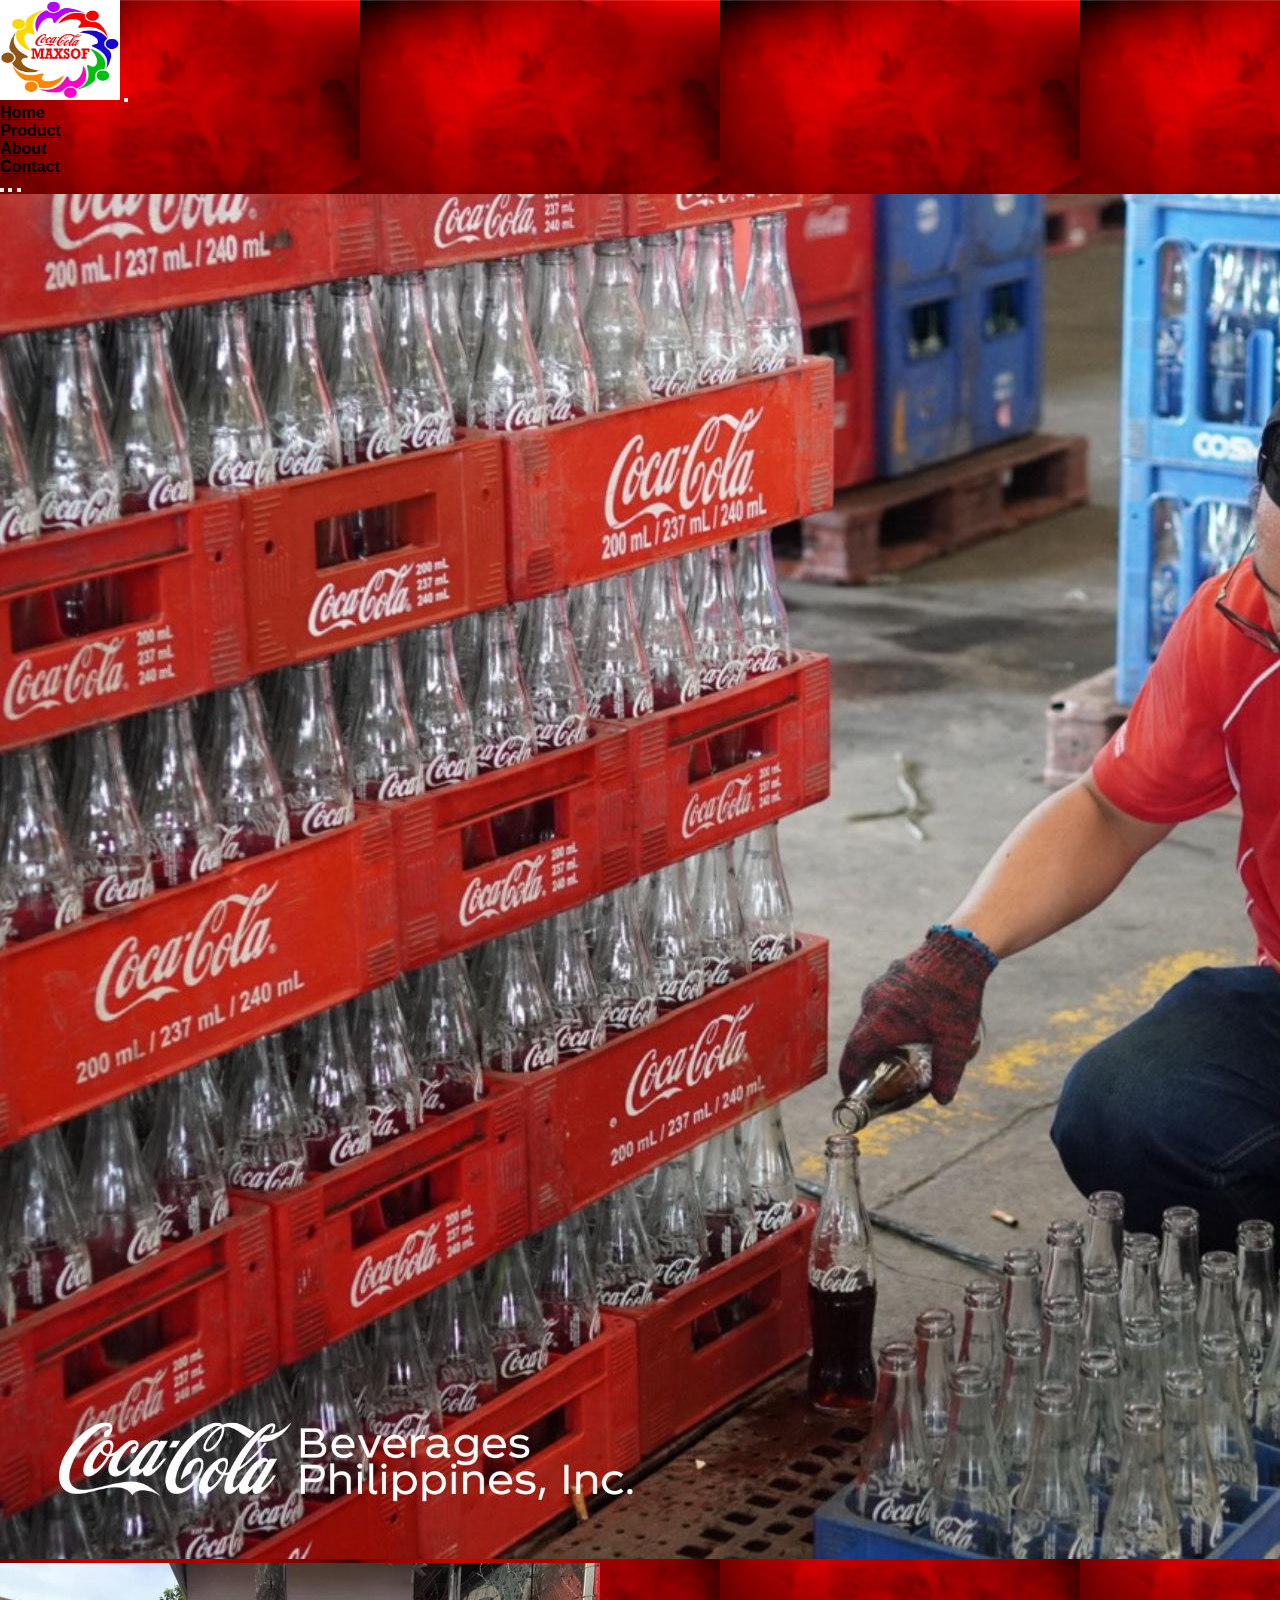
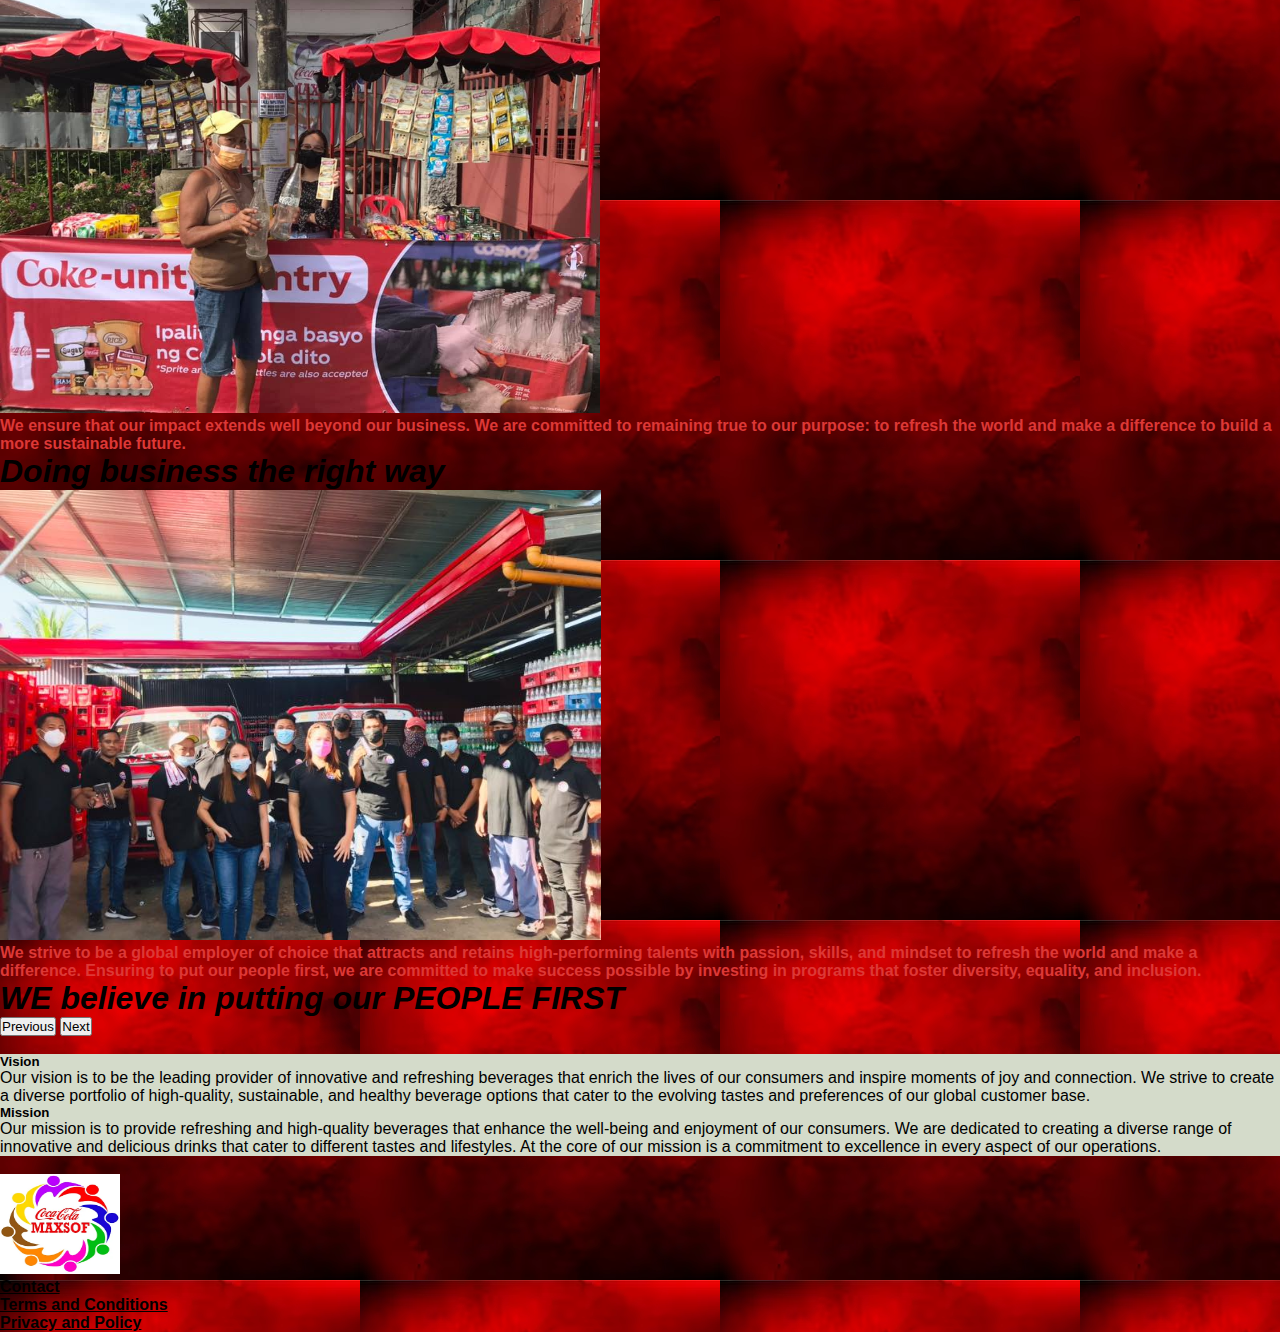
<file: index.html>
<!DOCTYPE html>
<html lang="en">
<head>
    <meta charset="UTF-8">
    <meta name="viewport" content="width=device-width, initial-scale=1.0">
    <title>Maxsof</title>
    <link href="https://cdn.jsdelivr.net/npm/bootstrap@5.2.3/dist/css/bootstrap.min.css" rel="stylesheet" integrity="sha384-rbsA2VBKQhggwzxH7pPCaAqO46MgnOM80zW1RWuH61DGLwZJEdK2Kadq2F9CUG65" crossorigin="anonymous">
    <style>
      * {
          margin: 0;
          padding: 0;
        }

      body {
         font-family: sans-serif;
         background-image: url(./background-image.jpg);
         background-repeat: cover;
      }
      
      .nav-link {
        color: black;
        font-weight: 900;
      }
      .carousel-caption p {
        color:#dd3836;
        font-weight: bolder;
      }

      .carousel-caption h1 {
        color: black;
        font-weight: bolder;
        font-style: italic;
      }

      .card {
        background-color: #d4dbca;
      }

      .card-title {
        text-decoration-color: red;
      }
    </style>
<body>
<!-- LOGO -->
        <header class="container">
            <nav class="navbar navbar-expand-lg">
                <a href="#" class="navbar-brand">
                    <img src="./logo-maxsof.jpg" alt="website-logo" width="120" height="100">
                </a>
<!-- NAV BAR -->
            <button class="navbar-toggler" type="button" data-bs-toggle="collapse" data-bs-target="#navbarNav" aria-controls="navbarNav" aria-expanded="false" aria-label="Toggle navigation">
                <span class="navbar-toggler-icon"></span>
            </button>
<!-- NAVIGATION START HERE -->
                <div class="collapse navbar-collapse" id="navbarNav">
                     <ul class="navbar-nav ml-auto">
                         <li class="nav-item">
                             <a href="index.html" class="nav-link">Home</a> 
                         </li>
                        <li class="nav-item">
                            <a href="product.html" class="nav-link">Product</a> 
                        </li>
                        <li class="nav-item">
                            <a href="about.html" class="nav-link">About</a> 
                        </li>
                        <li class="nav-item">
                            <a href="contact.html" class="nav-link">Contact</a> 
                        </li>
         
         
                     </ul>
                </div>
            </nav>
         </header>
<!-- NAVIGATION END HERE -->
    <main>
<!-- CAROUSEL STARTS HERE -->
        <div class="carousel container">
        <div id="carouselExampleCaptions" class="carousel slide" data-bs-ride="false">
           <div class="carousel-indicators">
              <button type="button" data-bs-target="#carouselExampleCaptions" data-bs-slide-to="0" class="active"
                aria-current="true" aria-label="Slide 1"></button>
             <button type="button" data-bs-target="#carouselExampleCaptions" data-bs-slide-to="1"
               aria-label="Slide 2"></button>
             <button type="button" data-bs-target="#carouselExampleCaptions" data-bs-slide-to="2"
              aria-label="Slide 3"></button>
            </div>
          <div class="carousel-inner">
            <div class="carousel-item active">
             <img src="./carousel-1.jpg" class="d-block w-100 carousel-img " alt="Hiking">
              <div class="carousel-caption top-0 mt-4 d-md-block">
               <p class="text-uppercase"></p>
               <h1></h1>
            
          </div>
        </div>
        <div class="carousel-item">
          <img src="./carousel-8.jpg" class="d-block w-100 carousel-img h-100" 
            style="height: 450px;">
          <div class="carousel-caption top-0 mt-4 d-md-block ">
            <p class="text-uppercase">We ensure that our impact extends well beyond our business. We are committed to remaining true to our purpose: to refresh the world and make a difference to build a more sustainable future.</p>
            <h1>Doing business the right way</h1>
            
          </div>
        </div>
        <div class="carousel-item">
          <img src="./carousel-4.jpg" class="d-block w-100 carousel-img h-100" 
            style="height: 450px;">
          <div class="carousel-caption top-0 mt-4 d-md-block">
            <p class="text-uppercase">We strive to be a global employer of choice that attracts and retains high-performing talents with passion, skills, and mindset to refresh the world and make a difference. Ensuring to put our people first, we are committed to make success possible by investing in programs that foster diversity, equality, and inclusion.</p>
            <h1>WE believe in putting our PEOPLE FIRST</h1>
            
          </div>
        </div>

        <button class="carousel-control-prev" type="button" data-bs-target="#carouselExampleCaptions"
          data-bs-slide="prev">
          <span class="carousel-control-prev-icon" aria-hidden="true"></span>
          <span class="visually-hidden">Previous</span>
        </button>
        <button class="carousel-control-next" type="button" data-bs-target="#carouselExampleCaptions"
          data-bs-slide="next">
          <span class="carousel-control-next-icon" aria-hidden="true"></span>
          <span class="visually-hidden">Next</span>
        </button>
      </div>
<!-- CAROUSEL END HERE -->
<!-- CARD START HERE -->
<br/>
<div class="row">
  <div class="col-sm-6">
    <div class="card">
      <div class="card-body">
        <h5 class="card-title">Vision</h5>
        <p class="card-text">Our vision is to be the leading provider of innovative and refreshing beverages that enrich the lives of our consumers and inspire moments of joy and connection. We strive to create a diverse portfolio of high-quality, sustainable, and healthy beverage options that cater to the evolving tastes and preferences of our global customer base.</p>
        <a href="vision-mission.html"></a>
      </div>
    </div>
  </div>
  <div class="col-sm-6">
    <div class="card">
      <div class="card-body">
        <h5 class="card-title">Mission</h5>
        <p class="card-text">Our mission is to provide refreshing and high-quality beverages that enhance the well-being and enjoyment of our consumers. We are dedicated to creating a diverse range of innovative and delicious drinks that cater to different tastes and lifestyles. At the core of our mission is a commitment to excellence in every aspect of our operations. </p>
        <a href="vision-mission.html"></a>
      </div>
    </div>
  </div>
</div>
  <br/>
    </main>
    <footer>
      <footer class="container">
        <nav class="navbar bg-light navbar-expand-lg">
            <a href="#" class="navbar-brand">
                <img src="./logo-maxsof.jpg" alt="website-logo" width="120" height="100">
            </a>
            <div class="d-flex justify-content-end" id="navbarNav">
              <ul class="navbar-nav ml-auto">
                 <li class="nav-item">
                      <a href="contact.html" class="nav-link">Contact</a> 
                 </li>
                 <li class="nav-item">
                     <a href="terms-conditions.html" class="nav-link">Terms and Conditions</a> 
                 </li>
                 <li class="nav-item">
                     <a href="terms-conditions.html" class="nav-link">Privacy and Policy</a> 
                 </li>
              </ul>
            </div>
        </div>
      </footer>
    </footer>
    <script src="https://cdn.jsdelivr.net/npm/bootstrap@5.2.3/dist/js/bootstrap.bundle.min.js" integrity="sha384-kenU1KFdBIe4zVF0s0G1M5b4hcpxyD9F7jL+jjXkk+Q2h455rYXK/7HAuoJl+0I4" crossorigin="anonymous"></script>
</body>
</html>
</file>
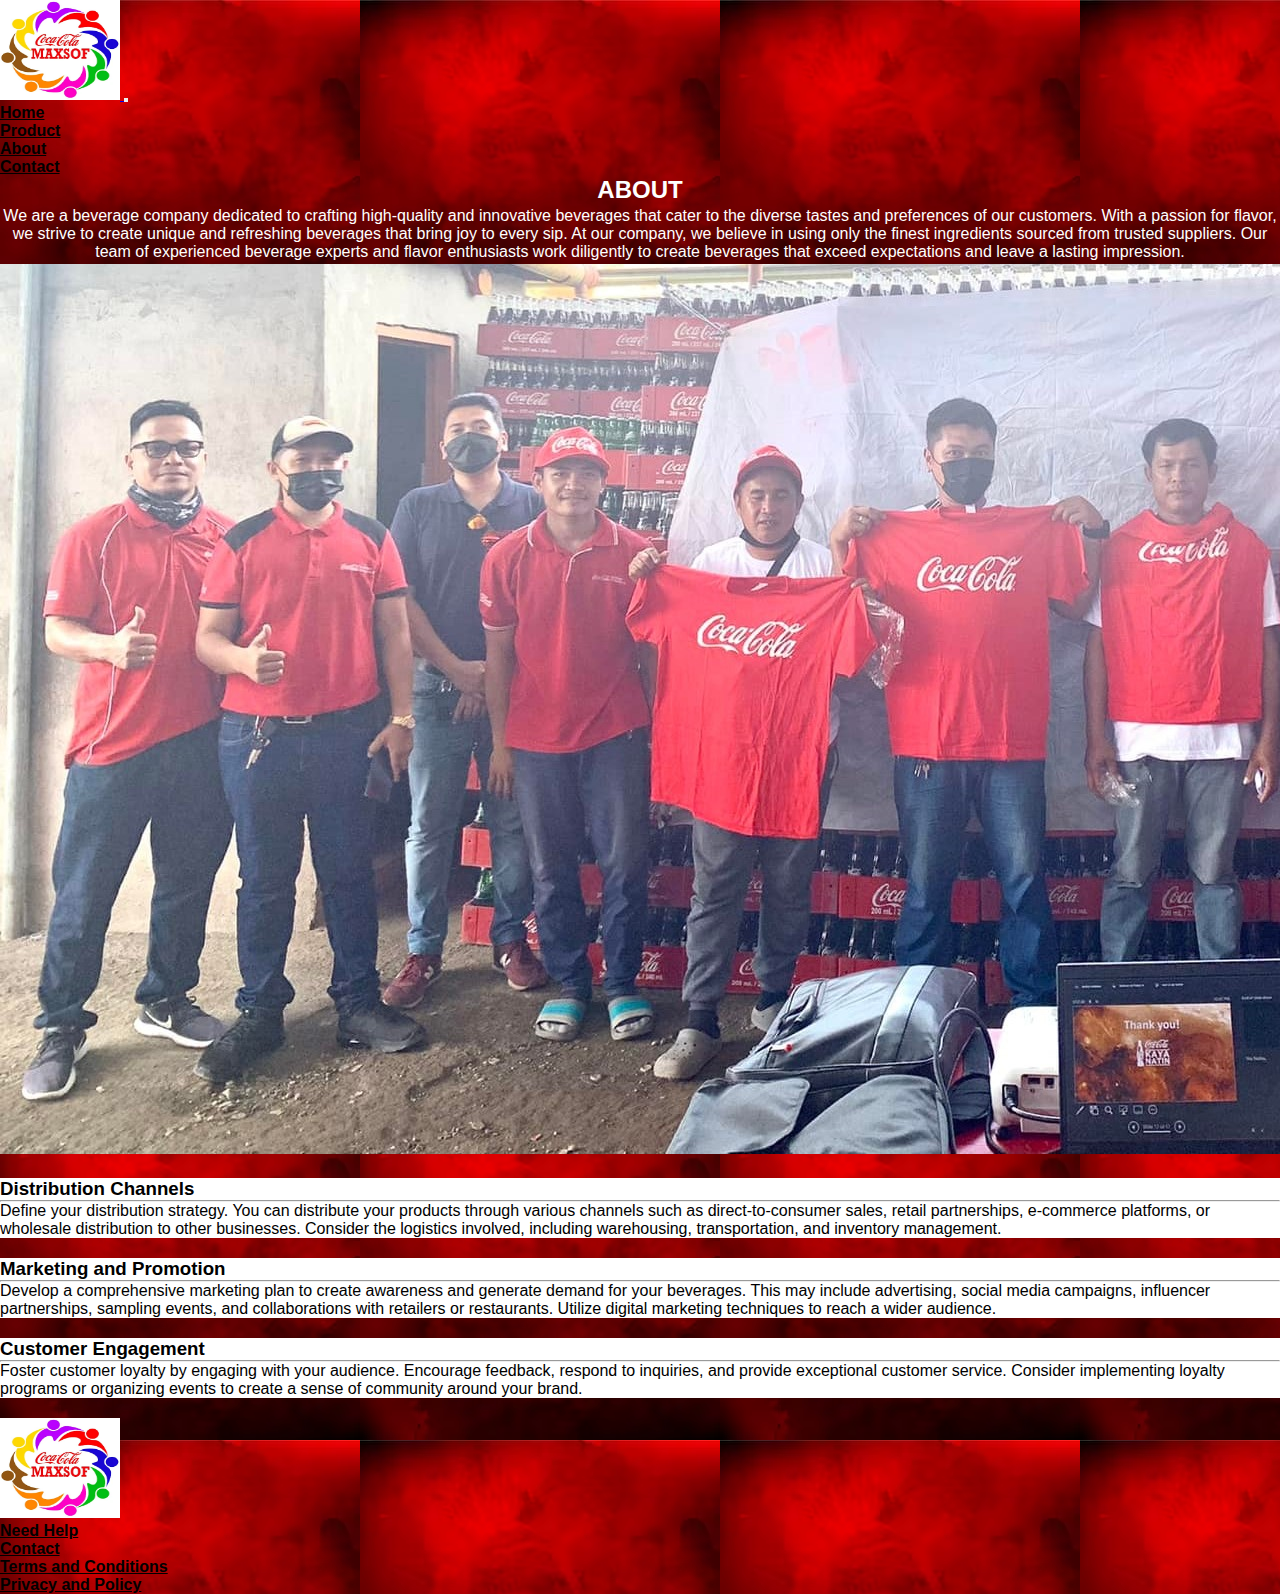
<file: about.html>
<!DOCTYPE html>
<html lang="en">
<head>
    <meta charset="UTF-8">
    <meta name="viewport" content="width=device-width, initial-scale=1.0">
    <title>About</title>
    <link href="https://cdn.jsdelivr.net/npm/bootstrap@5.2.3/dist/css/bootstrap.min.css" rel="stylesheet" integrity="sha384-rbsA2VBKQhggwzxH7pPCaAqO46MgnOM80zW1RWuH61DGLwZJEdK2Kadq2F9CUG65" crossorigin="anonymous">

    <style>
        * {
            padding: 0;
            margin: 0;
        }

        body {
         font-family: sans-serif;
         background-image: url(./background-image.jpg);
         background-repeat: cover;
        }

        .nav-link {
        color: black;
        font-weight: 900;
        }
        
        .about-a {
            margin: 30px;
            padding: 5px;

        }

        .about-1 h2 {
            text-align: center;
            color: white;
            font-weight: bold;
        }

        .about-1 p {
            text-align: center;
            padding: 3px;
            color: white

        }

        .about-item {
            margin-bottom: 20px;
            margin-top: 20px;
            background-color: white;
            padding: 80px, 30px;
            box-shadow: 0 0 9px rgba (0, 0, 0 .6 );
        }

        .about-item-1 {
            font-size: 43px;
            margin: 0;
        }
    </style>


</head>
<body>
    <header class="container">
        <nav class="navbar navbar-expand-lg">
            <a href="#" class="navbar-brand">
                <img src="./logo-maxsof.jpg" alt="website-logo" width="120" height="100">
            </a>
<!-- NAV BAR -->
        <button class="navbar-toggler" type="button" data-bs-toggle="collapse" data-bs-target="#navbarNav" aria-controls="navbarNav" aria-expanded="false" aria-label="Toggle navigation">
            <span class="navbar-toggler-icon"></span>
        </button>
<!-- NAVIGATION START HERE -->
            <div class="collapse navbar-collapse" id="navbarNav">
                 <ul class="navbar-nav ml-auto">
                     <li class="nav-item">
                         <a href="index.html" class="nav-link">Home</a> 
                     </li>
                    <li class="nav-item">
                        <a href="product.html" class="nav-link">Product</a> 
                    </li>
                    <li class="nav-item">
                        <a href="about.html" class="nav-link">About</a> 
                    </li>
                    <li class="nav-item">
                        <a href="contact.html" class="nav-link">Contact</a> 
                    </li>
     
     
                 </ul>
            </div>
        </nav>
     </header>

    <section id="about">
        <div class="about-1">
            <h2>ABOUT</h2>
            <p>We are a beverage company dedicated to crafting high-quality and innovative beverages that cater to the diverse tastes and preferences of our customers. With a passion for flavor, we strive to create unique and refreshing beverages that bring joy to every sip.

                At our company, we believe in using only the finest ingredients sourced from trusted suppliers. Our team of experienced beverage experts and flavor enthusiasts work diligently to create beverages that exceed expectations and leave a lasting impression.</p>
        </div>
        <img src="carousel-5.jpg">
        <div id="about-2">
            <div class="content-box-lg">
                <div class="container">
                    <div class="row">
                        <div class="col-md-4">
                            <div class="about-item text-center">
                                <h3>Distribution Channels</h3>
                                <hr/>
                                <p> Define your distribution strategy. You can distribute your products through various channels such as direct-to-consumer sales, retail partnerships, e-commerce platforms, or wholesale distribution to other businesses. Consider the logistics involved, including warehousing, transportation, and inventory management.</p>
                            </div>
                        </div>
                        <div class="col-md-4">
                            <div class="about-item text-center">
                                <h3>Marketing and Promotion</h3>
                                <hr/>
                                <p> Develop a comprehensive marketing plan to create awareness and generate demand for your beverages. This may include advertising, social media campaigns, influencer partnerships, sampling events, and collaborations with retailers or restaurants. Utilize digital marketing techniques to reach a wider audience.</p>
                            </div>
                        </div>                        <div class="col-md-4">
                            <div class="about-item text-center">
                                <h3>Customer Engagement</h3>
                                <hr/>
                                <p> Foster customer loyalty by engaging with your audience. Encourage feedback, respond to inquiries, and provide exceptional customer service. Consider implementing loyalty programs or organizing events to create a sense of community around your brand.</p>
                            </div>
                        </div>
                    </div>
                </div>
            </div>
        </div>
    </section>

    <footer>
        <footer class="container">
          <nav class="navbar bg-light navbar-expand-lg">
              <a href="#" class="navbar-brand">
                  <img src="./logo-maxsof.jpg" alt="website-logo" width="120" height="100">
              </a>
              <div class="d-flex justify-content-end" id="navbarNav">
                <ul class="navbar-nav ml-auto">
                    <li class="nav-item">
                        <a href="#" class="nav-link">Need Help</a> 
                    </li>
                   <li class="nav-item">
                        <a href="#" class="nav-link">Contact</a> 
                   </li>
                   <li class="nav-item">
                       <a href="#" class="nav-link">Terms and Conditions</a> 
                   </li>
                   <li class="nav-item">
                       <a href="#" class="nav-link">Privacy and Policy</a> 
                   </li>
                </ul>
              </div>
          </div>
        </footer>
      </footer>
    <script src="https://cdn.jsdelivr.net/npm/bootstrap@5.2.3/dist/js/bootstrap.bundle.min.js" integrity="sha384-kenU1KFdBIe4zVF0s0G1M5b4hcpxyD9F7jL+jjXkk+Q2h455rYXK/7HAuoJl+0I4" crossorigin="anonymous"></script>
</body>
</html>
</file>
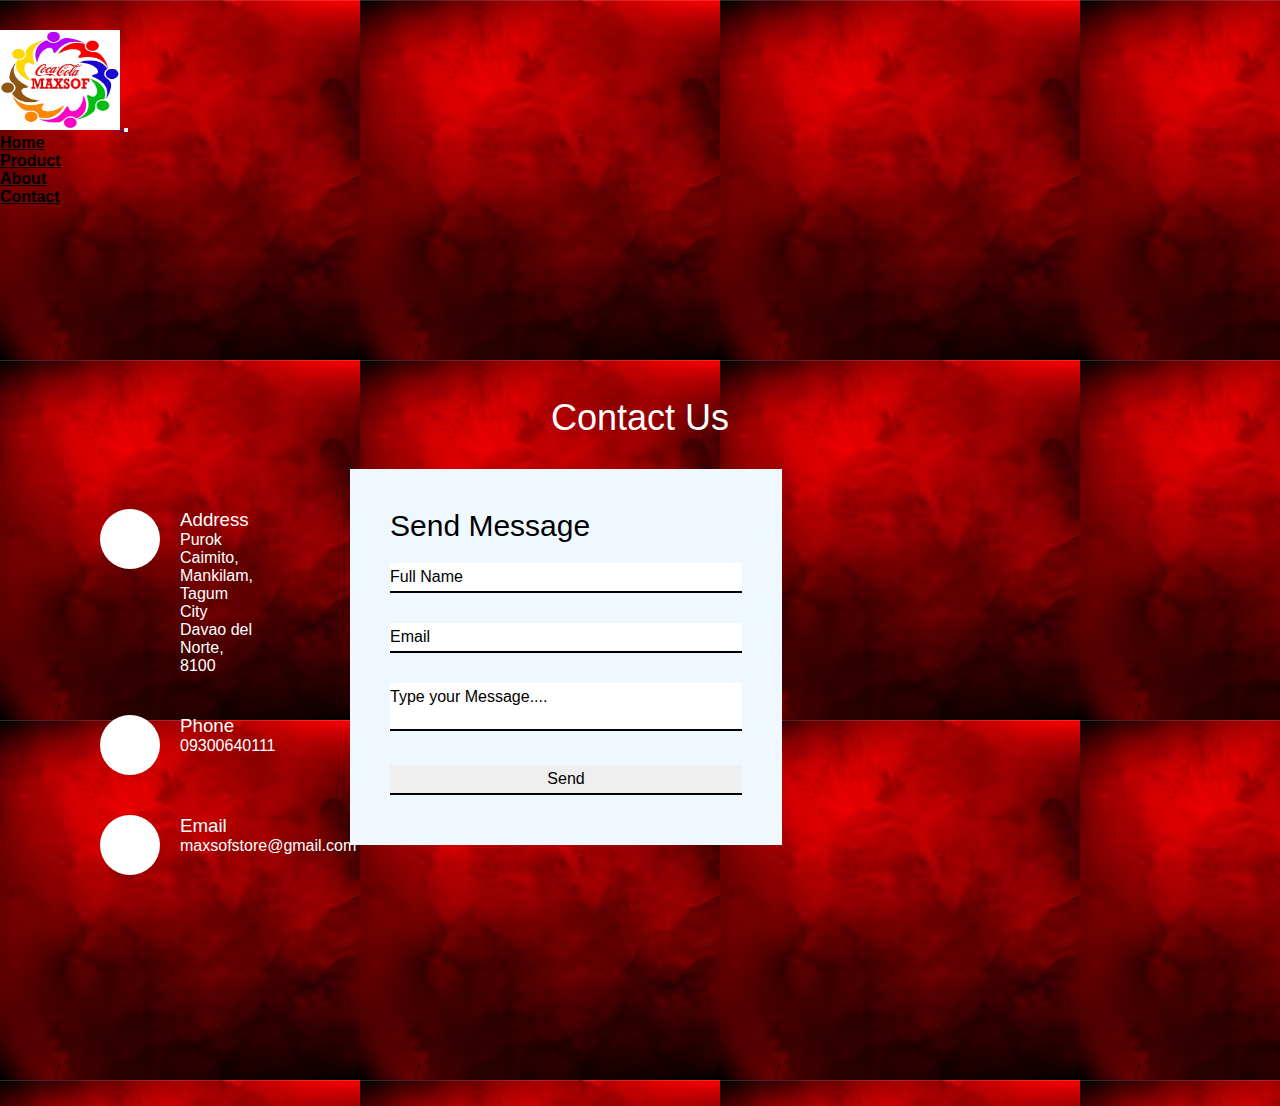
<file: contact.html>
<!DOCTYPE html>
<html lang="en">
<head>
    <meta charset="UTF-8">
    <meta name="viewport" content="width=device-width, initial-scale=1.0">
    <title>Contact</title>
    <link href="https://cdn.jsdelivr.net/npm/bootstrap@5.2.3/dist/css/bootstrap.min.css" rel="stylesheet" integrity="sha384-rbsA2VBKQhggwzxH7pPCaAqO46MgnOM80zW1RWuH61DGLwZJEdK2Kadq2F9CUG65" crossorigin="anonymous">
    <link rel="stylesheet" href="https://cdnjs.cloudflare.com/ajax/libs/font-awesome/6.4.0/css/all.min.css" integrity="sha512-iecdLmaskl7CVkqkXNQ/ZH/XLlvWZOJyj7Yy7tcenmpD1ypASozpmT/E0iPtmFIB46ZmdtAc9eNBvH0H/ZpiBw==" crossorigin="anonymous" referrerpolicy="no-referrer" />
    <style>
        * {
            margin: 0;
            padding: 0;
            box-sizing: border-box;
            font-family: sans-serif;
        }

        body {
         font-family: sans-serif;
         background-image: url(./background-image.jpg);
         background-repeat: cover;

        }

        .nav-link {
        color: black;
        font-weight: 900;
        }

        .contact {
            position: relative;
            min-height: 100vh;
            padding: 50px 100px;
            display: flex;
            justify-content: center;
            align-items: center;
            flex-direction: column;
        }

        .contact .content {
            max-width: 800px;
            text-align: center;
        }

        .contact .content h2 {
            font-size: 36px;
            font-weight: 500;
            color: white;

        }

        .contact .content p {
            
            font-weight: 300;
            color: white;

        }

        .container {
            width: 100%;
            display: flex;
            justify-content: flex-start;
            align-items: flex-start;
            margin-top: 30px;

        }

        .container .contact-info {
            width: 50px;
            display: flex;
            flex-direction: column;

        }

        .container .contact-info .box {
            position: relative;
            padding: 20px 0;
            display: flex;

        }

        .container .contact-info .box .icon {
            min-width: 60px;
            height: 60px;
            background: white;
            display: flex;
            justify-content: center;
            align-items: center;
            border-radius: 50%;
            font-size: 22px;
        }

        .container .contact-info {
            position: relative;
            display: flex;
            padding: 20px 0;
        }
        .container .contact-info .box .text {
            display: flex;
            margin-left: 20px;
            font-size: 16px;
            color: white;
            flex-direction: column;
            font-weight: 300;

        }

        .container .contact-info .box .text h3 {
            font-weight: 500;
            color: white;

        }

        .contactform {
            width: 40%;
            padding: 40px;
            background-color: aliceblue;
            margin-left: 200px;
        } 

        .contactform h2 {
            font-size: 30px;
            color: black;
            font-weight: 500;
        }

        .contactform .inputbox {
            position: relative;
            width: 100%;
            margin-top: 10px;
            
        }

        .contactform .inputbox input,
        .contactform .inputbox textarea {
            width: 100%;
            padding: 5px 0;
            font-size: 16px;
            margin: 10px 0;
            border: none;
            border-bottom: 2px solid black;
            outline: none;
            resize: none;
        }

        .contactform .inputbox span {
            position: absolute;
            left: 0;
            padding: 5px 0;
            font-size: 16px;
            margin: 10px 0;
            pointer-events: none;
            transition: 0.5s;
            color: black;
        }

        .contactform .inputbox input:focus ~ span,
        .contactform .inputbox input:valid ~ span,
        .contactform .inputbox textarea:focus ~ span,
        .contactform .inputbox textarea:valid ~ span
         {
            color: aqua;
            font-size: 12px;
            transform: translateY(-20px);

        }

        .contactform .inputbox input [type="submit"] {
            width: 100px;
            background-color: #d4dbca;
            color: aliceblue;
            border: none;
            cursor: pointer;
            padding: 10px;
            font-size: 18px;

        }
    </style>


</head>
<body>
    <header class="container">
        <nav class="navbar navbar-expand-lg">
            <a href="#" class="navbar-brand">
                <img src="./logo-maxsof.jpg" alt="website-logo" width="120" height="100">
            </a>
<!-- NAV BAR -->
        <button class="navbar-toggler" type="button" data-bs-toggle="collapse" data-bs-target="#navbarNav" aria-controls="navbarNav" aria-expanded="false" aria-label="Toggle navigation">
            <span class="navbar-toggler-icon"></span>
        </button>
<!-- NAVIGATION START HERE -->
            <div class="collapse navbar-collapse" id="navbarNav">
                 <ul class="navbar-nav ml-auto">
                     <li class="nav-item">
                         <a href="index.html" class="nav-link">Home</a> 
                     </li>
                    <li class="nav-item">
                        <a href="product.html" class="nav-link">Product</a> 
                    </li>
                    <li class="nav-item">
                        <a href="about.html" class="nav-link">About</a> 
                    </li>
                    <li class="nav-item">
                        <a href="contact.html" class="nav-link">Contact</a> 
                    </li>
     
     
                 </ul>
            </div>
        </nav>
     </header>
    <section class="contact">
        <div class="content">
            <h2>Contact Us</h2>
            <p></p>
        </div>
        <div class="container">
            <div class="contact-info">
                <div class="box">
                    <div class="icon"><i class="fa-solid fa-map-pin"></i></div>
                    <div class="text">
                        <h3>Address</h3>
                        <p>Purok Caimito, <br/>Mankilam, Tagum City Davao del Norte, <br/>8100</p>
                    </div>
                </div>
                <div class="box">
                    <div class="icon"><i class="fa-solid fa-phone"></i></div>
                    <div class="text">
                        <h3>Phone</h3>
                        <p>09300640111</p>
                    </div>
                </div>
                <div class="box">
                    <div class="icon"><i class="fa-solid fa-envelope"></i></div>
                    <div class="text">
                        <h3>Email</h3>
                        <p>maxsofstore@gmail.com</p>
                    </div>
                </div>
            </div>
            <div class="contactform">
                <form>
                    <h2>Send Message</h2>
                    <div class="inputbox">
                        <input type="text" name="" required="required">
                        <span>Full Name</span>
                    </div>
                    <div class="inputbox">
                        <input type="text" name="" required="required">
                        <span>Email</span>
                    </div>
                    <div class="inputbox">
                        <textarea type="text" required="required" ></textarea>
                        <span>Type your Message....</span>
                 
                    </div>
                    <div class="inputbox">
                        <input type="submit" name="" value="Send">
                    </div>
                </form>
            </div>
        </div>
    </section>
    <script src="https://cdn.jsdelivr.net/npm/bootstrap@5.2.3/dist/js/bootstrap.bundle.min.js" integrity="sha384-kenU1KFdBIe4zVF0s0G1M5b4hcpxyD9F7jL+jjXkk+Q2h455rYXK/7HAuoJl+0I4" crossorigin="anonymous"></script>
</body>
</html>
</file>
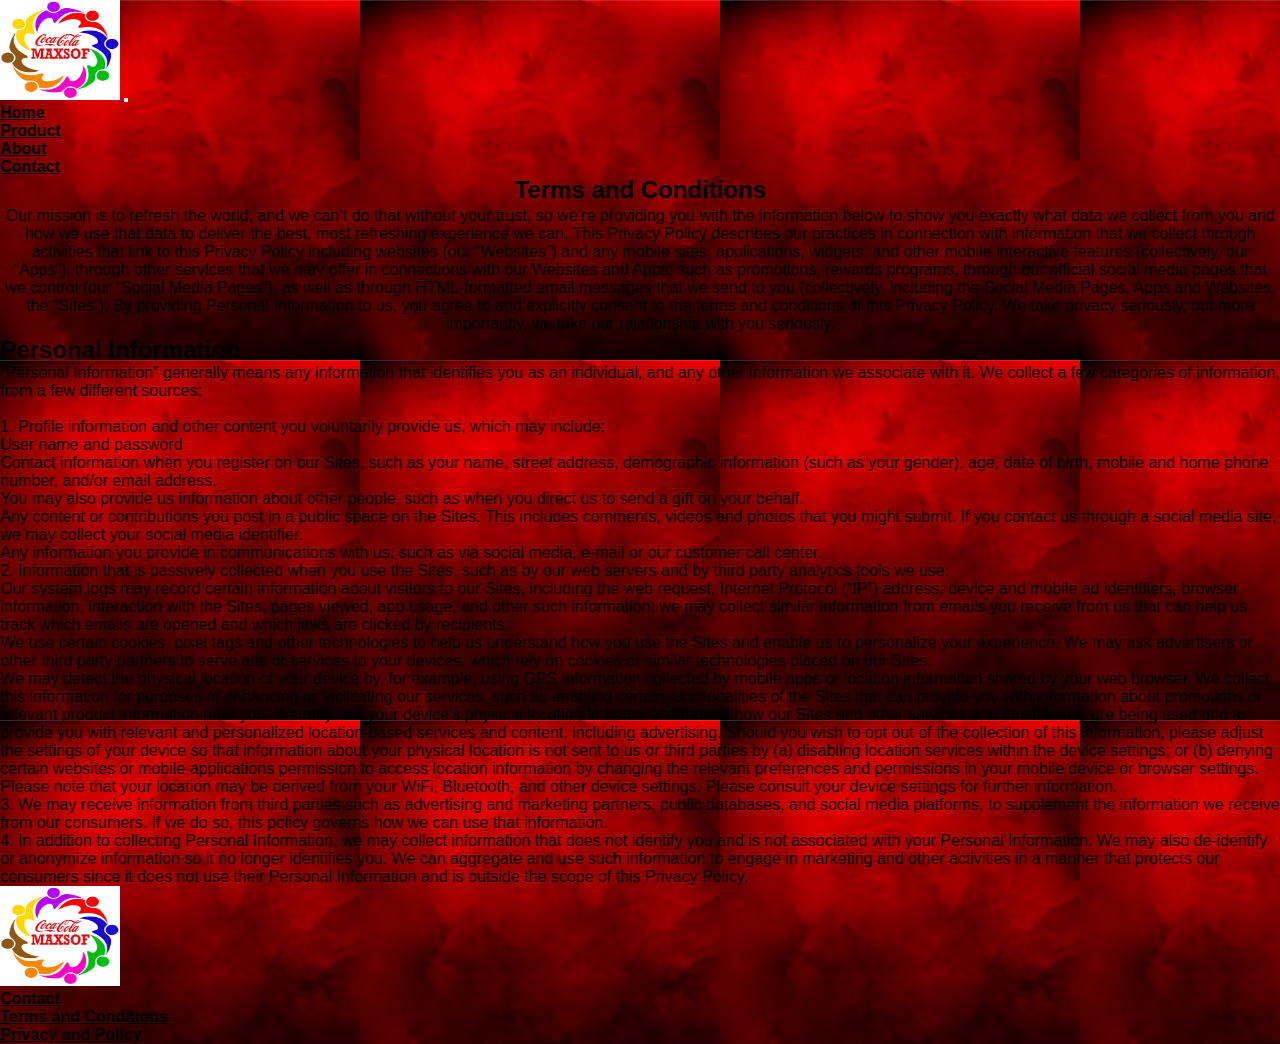
<file: terms-conditions.html>
<!DOCTYPE html>
<html lang="en">
<head>
    <meta charset="UTF-8">
    <meta name="viewport" content="width=device-width, initial-scale=1.0">
    <title>Terms and Conditions</title>
    <link href="https://cdn.jsdelivr.net/npm/bootstrap@5.2.3/dist/css/bootstrap.min.css" rel="stylesheet" integrity="sha384-rbsA2VBKQhggwzxH7pPCaAqO46MgnOM80zW1RWuH61DGLwZJEdK2Kadq2F9CUG65" crossorigin="anonymous">
    <style>
         * {
            padding: 0;
            margin: 0;
        }

        body {
         font-family: sans-serif;
         background-image: url(./background-image.jpg);
         background-repeat: cover;

        }

        .nav-link {
        color: black;
        font-weight: 900;
        }

        .terms-conditions {
            margin: 30px;
            padding: 5px;
            background-color: #d4dbca;
        }

        .term-1 h2 {
            text-align: center;
            color: black;
            font-weight: bold;

        }

        .term-1 p {
            text-align: center;
            padding: 3px;
        }
    </style>
</head>
<body>
    <header class="container">
        <nav class="navbar navbar-expand-lg">
            <a href="#" class="navbar-brand">
                <img src="./logo-maxsof.jpg" alt="website-logo" width="120" height="100">
            </a>
<!-- NAV BAR -->
        <button class="navbar-toggler" type="button" data-bs-toggle="collapse" data-bs-target="#navbarNav" aria-controls="navbarNav" aria-expanded="false" aria-label="Toggle navigation">
            <span class="navbar-toggler-icon"></span>
        </button>
<!-- NAVIGATION START HERE -->
            <div class="collapse navbar-collapse" id="navbarNav">
                 <ul class="navbar-nav ml-auto">
                     <li class="nav-item">
                         <a href="index.html" class="nav-link">Home</a> 
                     </li>
                    <li class="nav-item">
                        <a href="product.html" class="nav-link">Product</a> 
                    </li>
                    <li class="nav-item">
                        <a href="about.html" class="nav-link">About</a> 
                    </li>
                    <li class="nav-item">
                        <a href="contact.html" class="nav-link">Contact</a> 
                    </li>
     
     
                 </ul>
            </div>
        </nav>
     </header>
    <section id="terms-conditions">
        <div class="term-1">
            <h2>Terms and Conditions</h2>
            <p>Our mission is to refresh the world, and we can’t do that without your trust, so we’re providing you with the information below to show you exactly what data we collect from you and how we use that data to deliver the best, most refreshing experience we can. 

 

                This Privacy Policy describes our practices in connection with information that we collect through activities that link to this Privacy Policy including websites (our “Websites”) and any mobile sites, applications, widgets, and other mobile interactive features (collectively, our “Apps”), through other services that we may offer in connections with our Websites and Apps, such as promotions, rewards programs, through our official social media pages that we control (our “Social Media Pages”), as well as through HTML-formatted email messages that we send to you (collectively, including the Social Media Pages, Apps and Websites, the “Sites”).  
                
                 
                
                By providing Personal Information to us, you agree to and explicitly consent to the terms and conditions of this Privacy Policy.
                
                 
                
                We take privacy seriously, but more importantly, we take our relationship with you seriously.</p>
        </div>

        <div class="term-2">
            <h2>Personal Information</h2>
            <p>“Personal Information” generally means any information that identifies you as an individual, and any other information we associate with it. We collect a few categories of information, from a few different sources:</p>
            <br/>
            <p>1. Profile information and other content you voluntarily provide us, which may include:</p>
            <ul>
                <li>User name and password</li>
                <li>Contact information when you register on our Sites, such as your name, street address, demographic information (such as your gender), age, date of birth, mobile and home phone number, and/or email address. </li>
                <li>You may also provide us information about other people, such as when you direct us to send a gift on your behalf.</li>
                <li>Any content or contributions you post in a public space on the Sites. This includes comments, videos and photos that you might submit. If you contact us through a social media site, we may collect your social media identifier.</li>
                <li>Any information you provide in communications with us, such as via social media, e-mail or our customer call center.</li>
             </ul>
             <p>2. Information that is passively collected when you use the Sites, such as by our web servers and by third party analytics tools we use:</p>
             <ul>
                <li>Our system logs may record certain information about visitors to our Sites, including the web request, Internet Protocol (“IP”) address, device and mobile ad identifiers, browser information, interaction with the Sites, pages viewed, app usage, and other such information; we may collect similar information from emails you receive from us that can help us track which emails are opened and which links are clicked by recipients.</li>
                <li>We use certain cookies, pixel tags and other technologies to help us understand how you use the Sites and enable us to personalize your experience.  We may ask advertisers or other third party partners to serve ads or services to your devices, which rely on cookies or similar technologies placed on our Sites.</li>
                <li>We may detect the physical location of your device by, for example, using GPS information collected by mobile apps or location information shared by your web browser. We collect this information for purposes of enhancing or facilitating our services, such as enabling certain functionalities of the Sites that can provide you with information about promotions or relevant product information near you. We may use your device’s physical location to better understand how our Sites and other services and functionality are being used and to provide you with relevant and personalized location-based services and content, including advertising. Should you wish to opt out of the collection of this information, please adjust the settings of your device so that information about your physical location is not sent to us or third parties by (a) disabling location services within the device settings; or (b) denying certain websites or mobile applications permission to access location information by changing the relevant preferences and permissions in your mobile device or browser settings. Please note that your location may be derived from your WiFi, Bluetooth, and other device settings. Please consult your device settings for further information.</li>
             </ul>
             <p>3. We may receive information from third parties such as advertising and marketing partners, public databases, and social media platforms, to supplement the information we receive from our consumers. If we do so, this policy governs how we can use that information.</p>
             <p>4. In addition to collecting Personal Information, we may collect information that does not identify you and is not associated with your Personal Information.  We may also de-identify or anonymize information so it no longer identifies you.  We can aggregate and use such information to engage in marketing and other activities in a manner that protects our consumers since it does not use their Personal Information and is outside the scope of this Privacy Policy.</p>

        </div>

    </section>

    <footer>
        <footer class="container">
          <nav class="navbar bg-light navbar-expand-lg">
              <a href="#" class="navbar-brand">
                  <img src="./logo-maxsof.jpg" alt="website-logo" width="120" height="100">
              </a>
              <div class="d-flex justify-content-end" id="navbarNav">
                <ul class="navbar-nav ml-auto">
                   <li class="nav-item">
                        <a href="contact.html" class="nav-link">Contact</a> 
                   </li>
                   <li class="nav-item">
                       <a href="terms-conditions.html" class="nav-link">Terms and Conditions</a> 
                   </li>
                   <li class="nav-item">
                       <a href="#" class="nav-link">Privacy and Policy</a> 
                   </li>
                </ul>
              </div>
          </div>
        </footer>
      </footer>
    <script src="https://cdn.jsdelivr.net/npm/bootstrap@5.2.3/dist/js/bootstrap.bundle.min.js" integrity="sha384-kenU1KFdBIe4zVF0s0G1M5b4hcpxyD9F7jL+jjXkk+Q2h455rYXK/7HAuoJl+0I4" crossorigin="anonymous"></script>
</body>
</html>
</file>
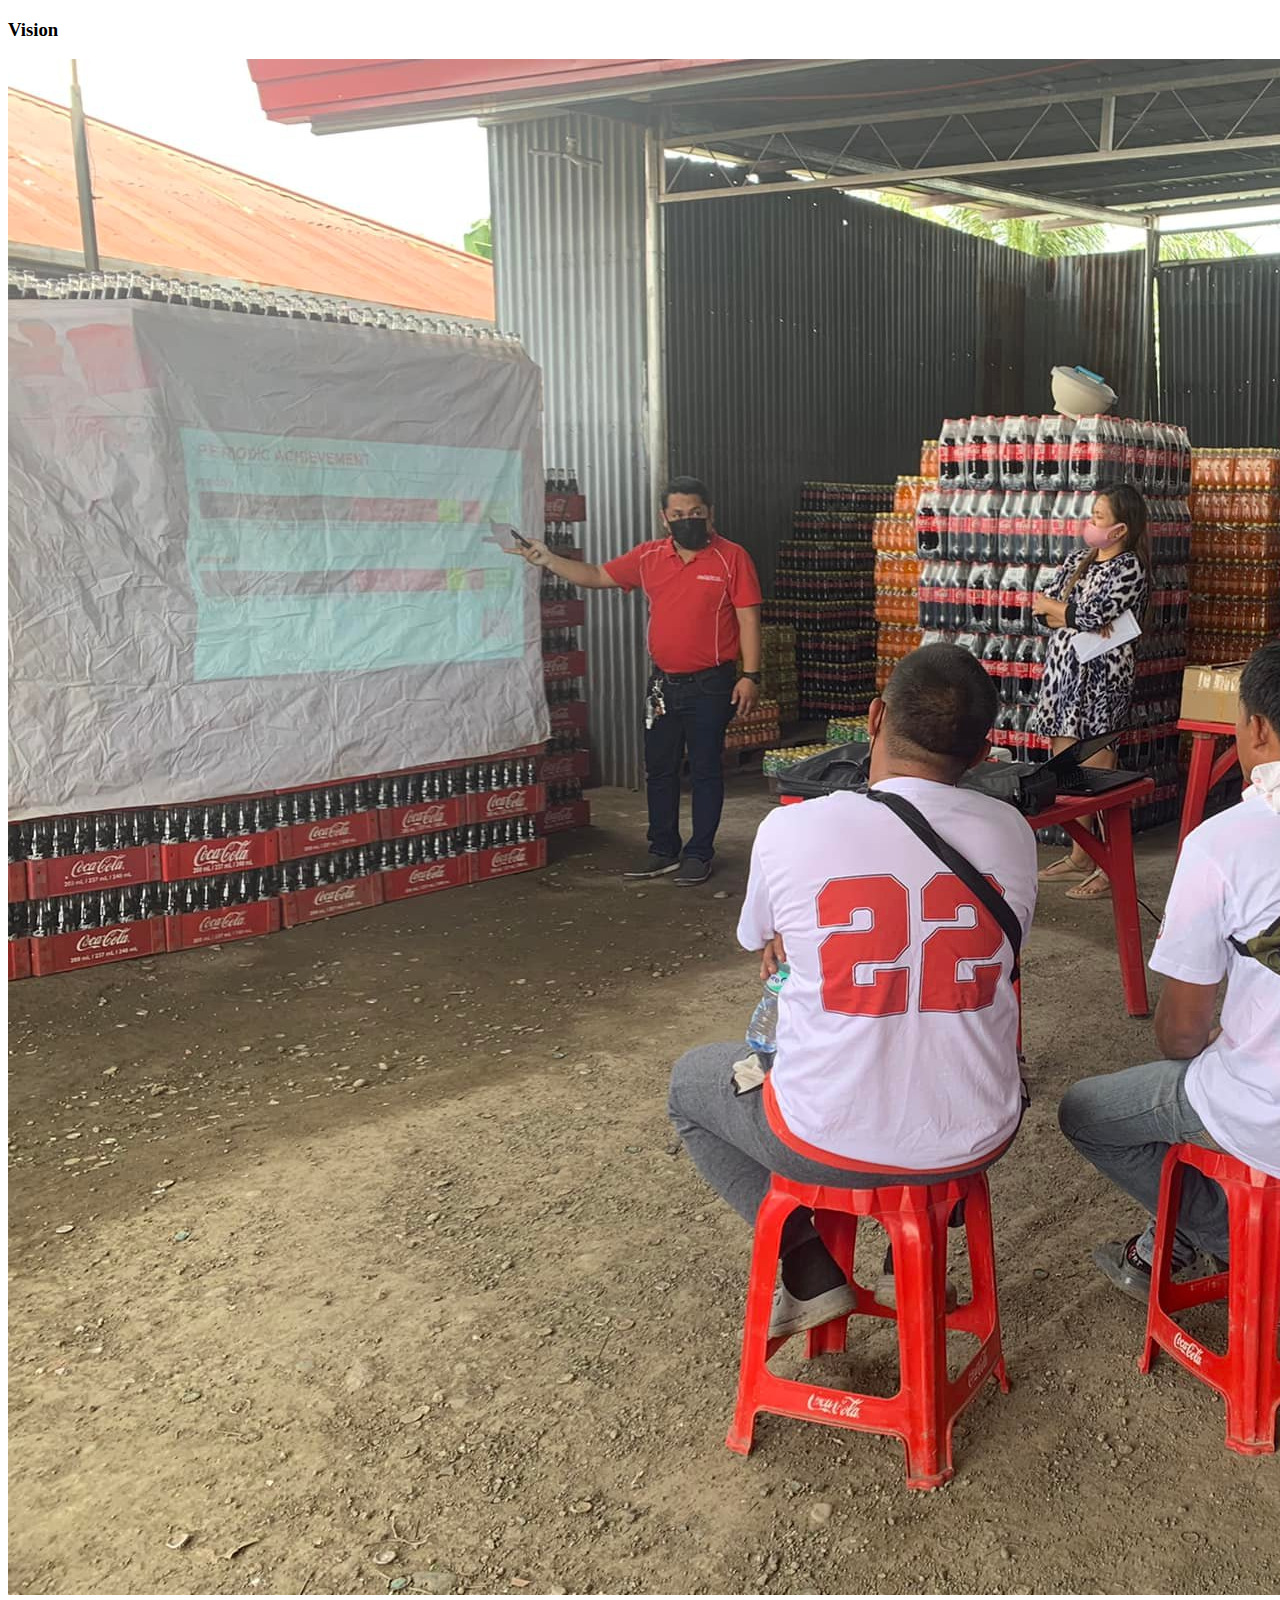
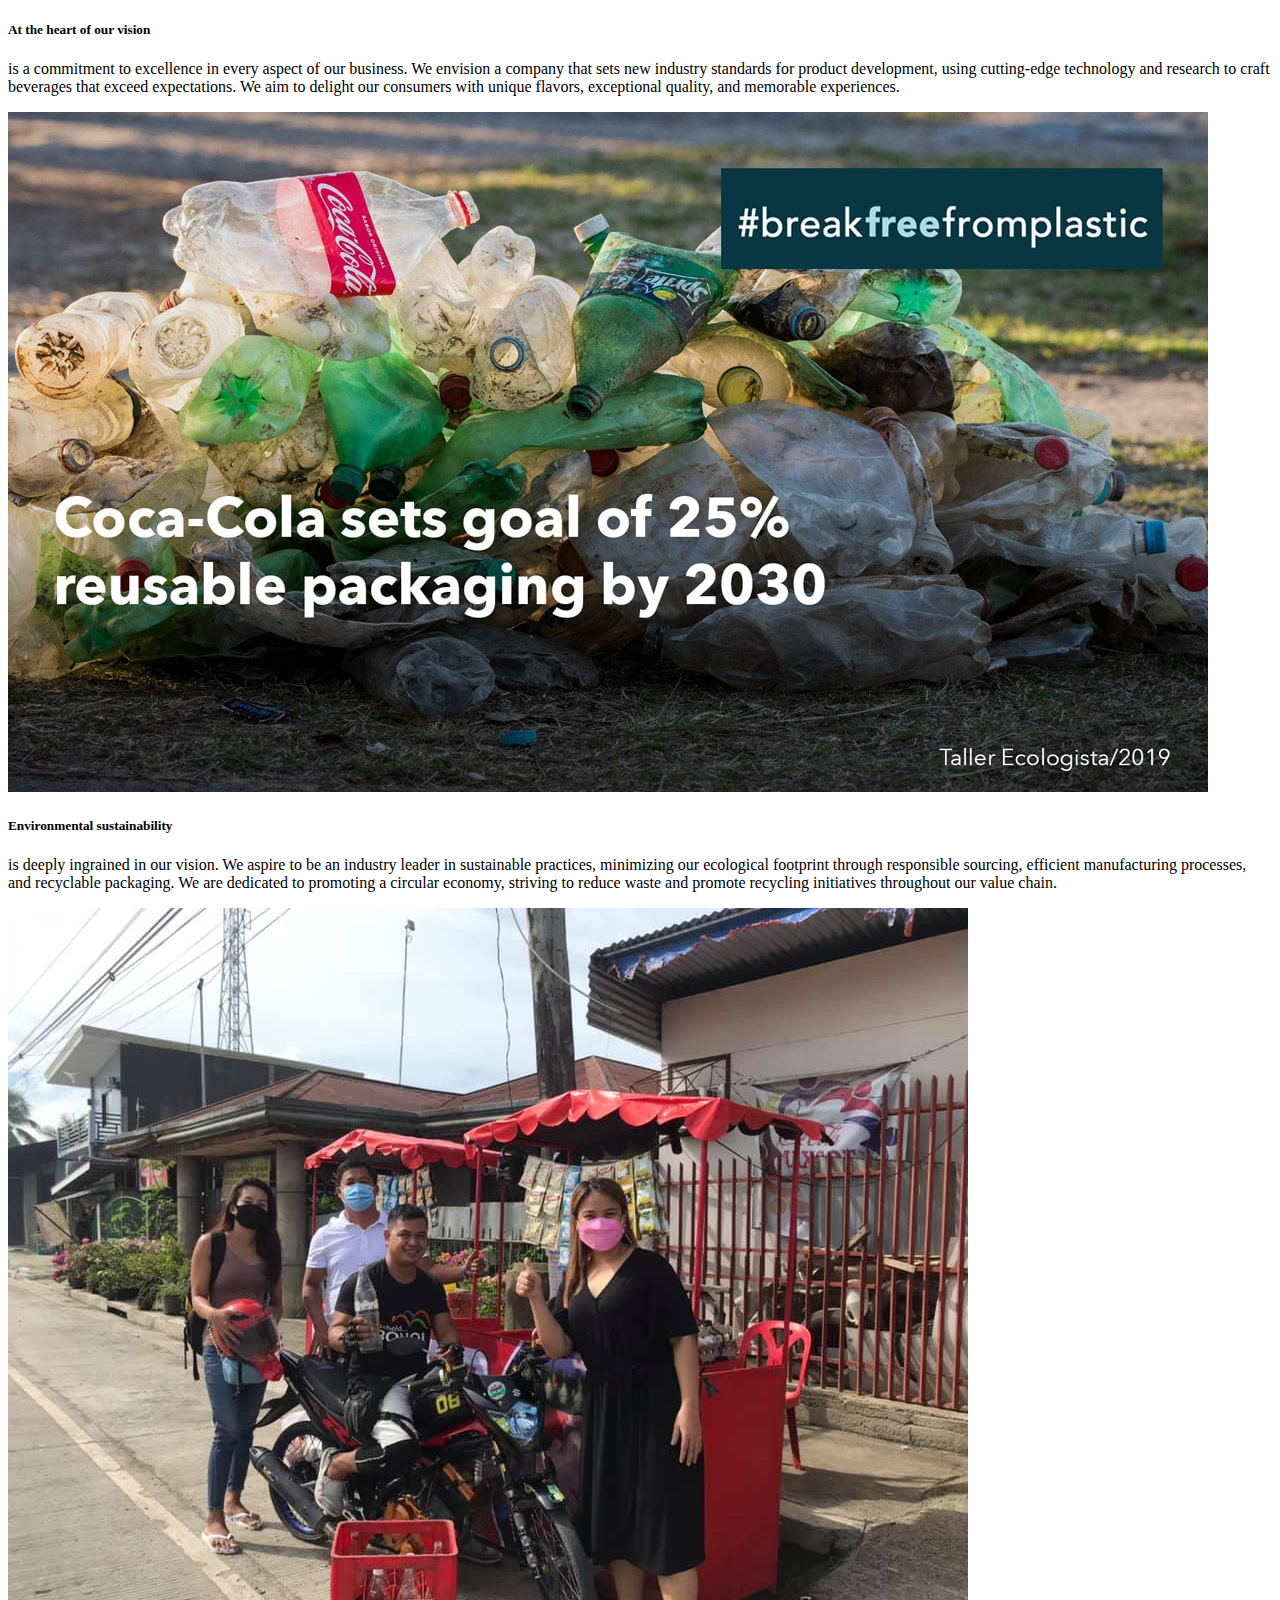
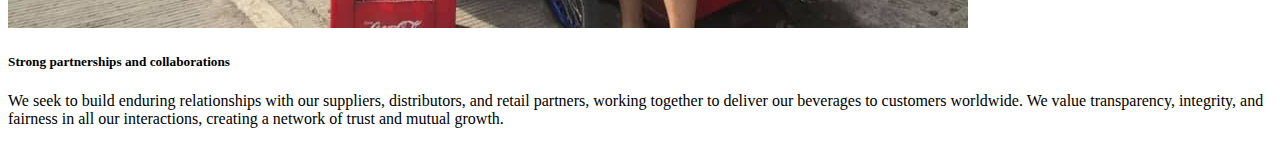
<file: vision-mission.html>
<!DOCTYPE html>
<html lang="en">
<head>
    <meta charset="UTF-8">
    <meta name="viewport" content="width=device-width, initial-scale=1.0">
    <title>Vision and Mission</title>
    <link href="https://cdn.jsdelivr.net/npm/bootstrap@5.2.3/dist/css/bootstrap.min.css" rel="stylesheet" integrity="sha384-rbsA2VBKQhggwzxH7pPCaAqO46MgnOM80zW1RWuH61DGLwZJEdK2Kadq2F9CUG65" crossorigin="anonymous">
</head>
<body>
    <h3>Vision</h3>
    <div class="card-deck">
        <div class="card">
          <img class="card-img-top" src="./carousel-7.jpg" alt="carousel-7">
          <div class="card-body">
            <h5 class="card-title">At the heart of our vision</h5>
            <p class="card-text">is a commitment to excellence in every aspect of our business. We envision a company that sets new industry standards for product development, using cutting-edge technology and research to craft beverages that exceed expectations. We aim to delight our consumers with unique flavors, exceptional quality, and memorable experiences.</p>
            
          </div>
        </div>
        <div class="card">
          <img class="card-img-top" src="vision-environmental.jpg" alt="vision-environmental">
          <div class="card-body">
            <h5 class="card-title">Environmental sustainability</h5>
            <p class="card-text">is deeply ingrained in our vision. We aspire to be an industry leader in sustainable practices, minimizing our ecological footprint through responsible sourcing, efficient manufacturing processes, and recyclable packaging. We are dedicated to promoting a circular economy, striving to reduce waste and promote recycling initiatives throughout our value chain.</p>
            
          </div>
        </div>
        <div class="card">
          <img class="card-img-top" src="./carousel-2.jpg" alt="carousel-2">
          <div class="card-body">
            <h5 class="card-title">Strong partnerships and collaborations</h5>
            <p class="card-text">We seek to build enduring relationships with our suppliers, distributors, and retail partners, working together to deliver our beverages to customers worldwide. We value transparency, integrity, and fairness in all our interactions, creating a network of trust and mutual growth.</p>
            
          </div>
        </div>
      </div>
    <script src="https://cdn.jsdelivr.net/npm/bootstrap@5.2.3/dist/js/bootstrap.bundle.min.js" integrity="sha384-kenU1KFdBIe4zVF0s0G1M5b4hcpxyD9F7jL+jjXkk+Q2h455rYXK/7HAuoJl+0I4" crossorigin="anonymous"></script> 
</body>
</html>
</file>
